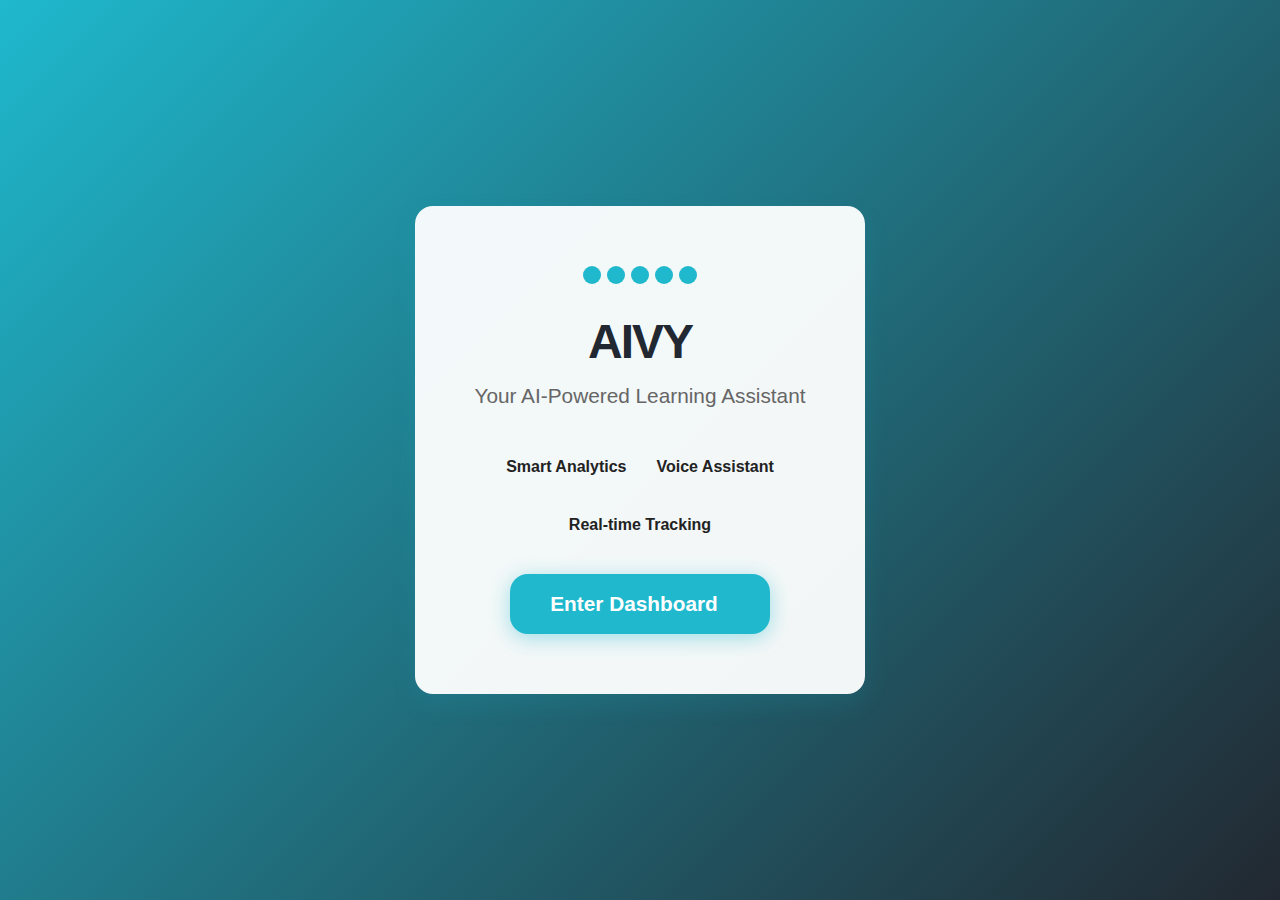
<file: AIVY_WorkingModel.html>
<!DOCTYPE html>
<html lang="en">
<head>
    <meta charset="UTF-8">
    <meta name="viewport" content="width=device-width, initial-scale=1.0">
    <title>AIVY - AI Learning Assistant</title>
    <link href="https://cdnjs.cloudflare.com/ajax/libs/font-awesome/6.0.0-beta3/css/all.min.css" rel="stylesheet">
    <script src="https://cdn.jsdelivr.net/npm/chart.js"></script>
    <script src="https://cdnjs.cloudflare.com/ajax/libs/gsap/3.12.2/gsap.min.js"></script>
    <style>
        /* Complete CSS Styling */
        :root {
            --color-main: #1FB8CD;
            --color-accent: #FFC185;
            --color-bg: #FCFCF9;
            --color-dark-bg: #222831;
            --color-alt: #B4413C;
            --color-success: #21B885;
            --shadow-lg: 0 10px 24px rgba(31,184,205,0.13);
            --radius-lg: 18px;
            --transition: all 240ms cubic-bezier(0.64,0.57,0.67,1.53);
        }

        * {
            margin: 0;
            padding: 0;
            box-sizing: border-box;
        }

        body {
            font-family: 'Inter', 'Arial', sans-serif;
            background: var(--color-bg);
            margin: 0;
            min-height: 100vh;
            color: #134259;
            transition: background var(--transition), color var(--transition);
        }

        [data-theme="dark"] {
            --color-bg: #1a1a2e;
            --color-main: #0f3460;
            --shadow-lg: 0 10px 24px rgba(0,0,0,0.3);
        }

        [data-theme="dark"] body {
            background: var(--color-dark-bg);
            color: #E6EFFF;
        }

        /* Landing Screen */
        .landing-screen {
            display: flex;
            align-items: center;
            justify-content: center;
            min-height: 100vh;
            background: linear-gradient(135deg, #1FB8CD 0%, #222831 100%);
            animation: fadeIn 900ms ease;
            position: fixed;
            width: 100vw;
            z-index: 9999;
            opacity: 1;
            pointer-events: auto;
            transition: opacity 0.8s;
        }
        
        .landing-screen.inactive {
            opacity: 0;
            pointer-events: none;
        }

        .landing-content {
            background: rgba(255,255,255,0.95);
            border-radius: var(--radius-lg);
            box-shadow: var(--shadow-lg);
            padding: 60px 40px;
            text-align: center;
            max-width: 450px;
            width: 90%;
            position: relative;
            z-index: 2;
        }

        .logo-animation .ai-brain {
            margin: 0 auto 30px;
            display: flex;
            justify-content: center;
            gap: 6px;
        }

        .ai-brain .brain-dot {
            width: 18px;
            height: 18px;
            background: var(--color-main);
            border-radius: 50%;
            animation: brainPulse 2s infinite cubic-bezier(.8,0,.6,1.8);
        }

        .brain-dot:nth-child(1) { animation-delay: 0s; }
        .brain-dot:nth-child(2) { animation-delay: 0.2s; }
        .brain-dot:nth-child(3) { animation-delay: 0.4s; }
        .brain-dot:nth-child(4) { animation-delay: 0.6s; }
        .brain-dot:nth-child(5) { animation-delay: 0.8s; }

        @keyframes brainPulse {
            0%, 100% { transform: scale(1); }
            50% { transform: scale(1.3); }
        }

        .landing-title {
            font-size: 3rem;
            font-weight: 800;
            letter-spacing: -2px;
            margin-bottom: 15px;
            color: #222831;
        }

        .landing-subtitle {
            font-size: 1.3rem;
            color: #666;
            margin-bottom: 40px;
        }

        .landing-features {
            display: flex;
            justify-content: center;
            gap: 30px;
            margin-bottom: 40px;
            flex-wrap: wrap;
        }

        .feature-item {
            display: flex;
            flex-direction: column;
            align-items: center;
            font-size: 1rem;
            color: #222;
            font-weight: 600;
            gap: 10px;
        }

        .feature-item i {
            font-size: 1.8rem;
            color: var(--color-main);
        }

        .enter-dashboard-btn {
            background: var(--color-main);
            color: #fff;
            font-size: 1.3rem;
            font-weight: 700;
            border: none;
            border-radius: var(--radius-lg);
            padding: 18px 40px;
            cursor: pointer;
            box-shadow: 0 4px 20px rgba(31,184,205,0.4);
            transition: all 0.3s;
            display: flex;
            align-items: center;
            gap: 12px;
            margin: 0 auto;
        }

        .enter-dashboard-btn:hover {
            background: var(--color-success);
            transform: translateY(-2px);
            box-shadow: 0 6px 25px rgba(31,184,205,0.5);
        }

        /* Main App Hidden Initially */
        .main-app {
            display: none;
        }

        /* Header */
        .top-header {
            display: flex;
            justify-content: space-between;
            align-items: center;
            padding: 20px 30px;
            background: #fff;
            box-shadow: 0 2px 15px rgba(31,184,205,0.1);
            z-index: 100;
            position: sticky;
            top: 0;
        }

        [data-theme="dark"] .top-header {
            background: var(--color-dark-bg);
            color: #E6EFFF;
        }

        .header-left {
            display: flex;
            align-items: center;
            gap: 25px;
        }

        .logo {
            display: flex;
            align-items: center;
            gap: 12px;
        }

        .logo-text {
            font-size: 1.5rem;
            font-weight: 700;
            color: var(--color-main);
        }

        .ai-brain.mini {
            width: 35px;
        }

        .ai-brain.mini .brain-dot {
            width: 8px;
            height: 8px;
        }

        .live-indicator {
            display: flex;
            align-items: center;
            gap: 10px;
            padding: 8px 16px;
            background: rgba(31,184,205,0.1);
            border-radius: 20px;
            font-weight: 600;
            font-size: 0.95rem;
            color: var(--color-main);
        }

        .pulse-dot {
            width: 10px;
            height: 10px;
            background: var(--color-success);
            border-radius: 50%;
            animation: pulse 1.5s infinite;
        }

        @keyframes pulse {
            0%, 100% { opacity: 1; }
            50% { opacity: 0.3; }
        }

        .header-center {
            flex: 1;
            max-width: 400px;
            margin: 0 30px;
        }

        .search-container {
            display: flex;
            align-items: center;
            gap: 8px;
            border-radius: 12px;
            background: #f8f9fa;
            padding: 8px 16px;
        }

        [data-theme="dark"] .search-container {
            background: #2c3e50;
        }

        .voice-search-input {
            border: none;
            background: transparent;
            font-size: 1.1rem;
            width: 100%;
            color: #134259;
            padding: 8px 0;
            outline: none;
        }

        [data-theme="dark"] .voice-search-input {
            color: #E6EFFF;
        }

        .voice-trigger-btn {
            background: var(--color-main);
            color: #fff;
            border: none;
            padding: 8px;
            border-radius: 10px;
            cursor: pointer;
            transition: background 0.2s;
        }

        .voice-trigger-btn:hover {
            background: var(--color-success);
        }

        .header-right {
            display: flex;
            align-items: center;
            gap: 20px;
        }

        .theme-toggle {
            cursor: pointer;
            font-size: 1.4rem;
            color: var(--color-main);
            padding: 8px;
            background: rgba(31,184,205,0.1);
            border-radius: 18px;
            transition: all 0.2s;
        }

        .theme-toggle:hover {
            background: rgba(31,184,205,0.2);
        }

        .theme-icon-light { display: inline; }
        .theme-icon-dark { display: none; }

        [data-theme="dark"] .theme-icon-light { display: none; }
        [data-theme="dark"] .theme-icon-dark { display: inline; color: #FFC185; }

        .notification-bell {
            position: relative;
            cursor: pointer;
            font-size: 1.3rem;
            color: var(--color-main);
        }

        .notification-count {
            position: absolute;
            top: -8px;
            right: -8px;
            background: var(--color-accent);
            color: #fff;
            font-size: 0.8rem;
            font-weight: 700;
            border-radius: 50%;
            padding: 3px 6px;
            min-width: 18px;
            text-align: center;
        }

        .user-avatar img {
            width: 40px;
            height: 40px;
            border-radius: 50%;
            box-shadow: 0 2px 8px rgba(31,184,205,0.2);
        }

        /* Sidebar */
        .sidebar {
            position: fixed;
            top: 77px;
            left: 0;
            width: 80px;
            background: #fff;
            z-index: 70;
            height: calc(100vh - 77px);
            display: flex;
            flex-direction: column;
            padding: 25px 0;
            box-shadow: 2px 0 10px rgba(31,184,205,0.08);
        }

        [data-theme="dark"] .sidebar {
            background: #2c3e50;
            color: #E6EFFF;
        }

        .nav-section {
            display: flex;
            flex-direction: column;
            gap: 25px;
            align-items: center;
        }

        .nav-item {
            background: none;
            border: none;
            display: flex;
            flex-direction: column;
            align-items: center;
            gap: 8px;
            font-size: 0.9rem;
            color: #666;
            cursor: pointer;
            position: relative;
            padding: 15px 0;
            transition: all 0.2s;
            width: 100%;
            text-align: center;
        }

        .nav-item.active,
        .nav-item:hover {
            background: rgba(31,184,205,0.15);
            color: var(--color-main);
        }

        .nav-item i {
            font-size: 1.4rem;
        }

        .nav-item span {
            font-size: 0.8rem;
            font-weight: 600;
        }

        .task-count,
        .ai-status-dot {
            font-size: 0.7rem;
            font-weight: 700;
            background: var(--color-accent);
            color: #fff;
            border-radius: 50%;
            padding: 2px 6px;
            position: absolute;
            top: 8px;
            right: 15px;
        }

        .ai-status-dot.active {
            background: var(--color-success);
        }

        /* Main Content */
        .main-content {
            margin-left: 80px;
            padding: 40px;
            min-height: calc(100vh - 77px);
        }

        .content-section {
            display: none;
        }

        .content-section.active {
            display: block;
        }

        .section-header {
            display: flex;
            align-items: center;
            justify-content: space-between;
            margin-bottom: 30px;
            flex-wrap: wrap;
            gap: 15px;
        }

        .section-header h1 {
            font-size: 2.2rem;
            font-weight: 800;
            color: var(--color-main);
            margin: 0;
        }

        .section-subtitle {
            font-size: 1.1rem;
            color: #666;
            margin-top: 5px;
        }

        .real-time-clock {
            display: flex;
            align-items: center;
            gap: 8px;
            background: rgba(31,184,205,0.1);
            padding: 10px 18px;
            border-radius: 15px;
            font-weight: 600;
            font-size: 1rem;
            color: var(--color-main);
        }

        /* Metrics Grid */
        .metrics-grid {
            display: grid;
            grid-template-columns: repeat(auto-fit, minmax(280px, 1fr));
            gap: 25px;
            margin-bottom: 40px;
        }

        .metric-card {
            background: #fff;
            border-radius: 16px;
            box-shadow: 0 4px 15px rgba(31,184,205,0.08);
            display: flex;
            align-items: flex-start;
            gap: 20px;
            padding: 30px 25px;
            transition: all 0.3s;
            cursor: pointer;
        }

        [data-theme="dark"] .metric-card {
            background: #1A2329;
            color: #E6EFFF;
        }

        .metric-card:hover {
            box-shadow: 0 8px 30px rgba(31,184,205,0.15);
            transform: translateY(-3px) scale(1.02);
        }

        .metric-icon {
            font-size: 2.5rem;
            display: flex;
            align-items: center;
            justify-content: center;
            width: 70px;
            height: 70px;
            border-radius: 50%;
            box-shadow: 0 4px 15px rgba(31,184,205,0.1);
            transition: all 0.3s;
        }

        .metric-content h3 {
            margin: 0;
            font-size: 2.5rem;
            font-weight: 800;
            color: var(--color-main);
        }

        .metric-label {
            font-size: 1.1rem;
            color: #666;
            margin: 5px 0;
        }

        .metric-change {
            display: flex;
            align-items: center;
            gap: 8px;
            margin-top: 8px;
            font-weight: 600;
            font-size: 0.95rem;
        }

        .metric-change.positive {
            color: var(--color-success);
        }

        .metric-change.negative {
            color: var(--color-accent);
        }

        .real-time-counter {
            font-size: 1rem;
            color: var(--color-success);
            margin-top: 8px;
            font-weight: 600;
        }

        /* Charts */
        .dashboard-charts {
            display: grid;
            grid-template-columns: 2fr 1fr;
            gap: 25px;
            margin-bottom: 35px;
        }

        .chart-card {
            background: #fff;
            border-radius: 16px;
            box-shadow: 0 4px 15px rgba(31,184,205,0.08);
            padding: 25px;
        }

        [data-theme="dark"] .chart-card {
            background: #1A2329;
        }

        .chart-card h3 {
            margin: 0 0 20px 0;
            font-size: 1.3rem;
            font-weight: 700;
            color: var(--color-main);
        }

        .chart-container {
            height: 250px;
            position: relative;
        }

        /* Tasks Section */
        .task-filters {
            display: flex;
            gap: 15px;
            margin-bottom: 25px;
            flex-wrap: wrap;
        }

        .filter-btn {
            background: #f8f9fa;
            border: 2px solid transparent;
            color: #666;
            padding: 10px 20px;
            border-radius: 12px;
            cursor: pointer;
            font-weight: 600;
            transition: all 0.2s;
        }

        .filter-btn.active,
        .filter-btn:hover {
            background: var(--color-main);
            color: #fff;
            border-color: var(--color-main);
        }

        .tasks-grid {
            display: grid;
            grid-template-columns: repeat(auto-fit, minmax(320px, 1fr));
            gap: 20px;
            margin-bottom: 30px;
        }

        .task-card {
            background: #fff;
            border-radius: 16px;
            box-shadow: 0 4px 15px rgba(31,184,205,0.08);
            padding: 25px;
            transition: all 0.3s;
            cursor: pointer;
        }

        [data-theme="dark"] .task-card {
            background: #1A2329;
        }

        .task-card:hover {
            box-shadow: 0 8px 25px rgba(31,184,205,0.15);
            transform: translateY(-2px);
        }

        .task-header {
            display: flex;
            justify-content: space-between;
            align-items: flex-start;
            margin-bottom: 15px;
        }

        .task-title {
            font-size: 1.2rem;
            font-weight: 700;
            color: var(--color-main);
        }

        .task-priority {
            padding: 5px 12px;
            border-radius: 10px;
            font-size: 0.85rem;
            font-weight: 700;
            text-transform: uppercase;
        }

        .task-priority.high {
            background: rgba(180,65,60,0.15);
            color: var(--color-alt);
        }

        .task-priority.medium {
            background: rgba(255,193,133,0.15);
            color: #e67e22;
        }

        .task-priority.low {
            background: rgba(31,184,205,0.15);
            color: var(--color-main);
        }

        .task-course {
            color: #666;
            font-size: 1rem;
            margin-bottom: 15px;
            font-weight: 500;
        }

        .task-meta {
            display: flex;
            justify-content: space-between;
            align-items: center;
            font-size: 0.95rem;
            color: #666;
        }

        .task-status {
            display: flex;
            align-items: center;
            gap: 8px;
        }

        .status-indicator {
            width: 10px;
            height: 10px;
            border-radius: 50%;
        }

        .status-indicator.in-progress {
            background: var(--color-accent);
        }

        .status-indicator.completed {
            background: var(--color-success);
        }

        .status-indicator.not-started {
            background: var(--color-main);
        }

        .task-actions {
            margin-top: 15px;
            display: flex;
            gap: 10px;
        }

        .task-btn {
            background: var(--color-main);
            color: #fff;
            border: none;
            padding: 8px 15px;
            border-radius: 8px;
            cursor: pointer;
            font-size: 0.9rem;
            transition: background 0.2s;
        }

        .task-btn:hover {
            background: var(--color-success);
        }

        .task-btn.secondary {
            background: #f8f9fa;
            color: #666;
        }

        .task-btn.secondary:hover {
            background: #e9ecef;
        }

        /* AI Chat Interface */
        .ai-chat-container {
            background: #fff;
            border-radius: 16px;
            box-shadow: 0 4px 15px rgba(31,184,205,0.08);
            height: 500px;
            display: flex;
            flex-direction: column;
        }

        [data-theme="dark"] .ai-chat-container {
            background: #1A2329;
        }

        .chat-messages {
            flex: 1;
            padding: 20px;
            overflow-y: auto;
            display: flex;
            flex-direction: column;
            gap: 15px;
        }

        .message {
            display: flex;
            gap: 12px;
            align-items: flex-start;
        }

        .message.user {
            flex-direction: row-reverse;
        }

        .message-avatar {
            width: 40px;
            height: 40px;
            border-radius: 50%;
            display: flex;
            align-items: center;
            justify-content: center;
            font-size: 1.2rem;
        }

        .message.ai .message-avatar {
            background: var(--color-main);
            color: #fff;
        }

        .message.user .message-avatar {
            background: var(--color-accent);
            color: #fff;
        }

        .message-content {
            background: #f8f9fa;
            padding: 15px;
            border-radius: 15px;
            max-width: 70%;
        }

        .message.user .message-content {
            background: var(--color-main);
            color: #fff;
        }

        .chat-input-container {
            padding: 20px;
            border-top: 1px solid #eee;
            display: flex;
            gap: 10px;
        }

        .chat-input {
            flex: 1;
            padding: 15px;
            border: 2px solid #eee;
            border-radius: 12px;
            outline: none;
            font-size: 1rem;
            transition: border-color 0.2s;
        }

        .chat-input:focus {
            border-color: var(--color-main);
        }

        .chat-send-btn {
            background: var(--color-main);
            color: #fff;
            border: none;
            padding: 15px 20px;
            border-radius: 12px;
            cursor: pointer;
            transition: background 0.2s;
        }

        .chat-send-btn:hover {
            background: var(--color-success);
        }

        /* Voice Modal */
        .voice-modal {
            display: none;
            position: fixed;
            top: 0;
            left: 0;
            width: 100vw;
            height: 100vh;
            background: rgba(34, 40, 49, 0.8);
            z-index: 99999;
            align-items: center;
            justify-content: center;
        }

        .voice-modal.active {
            display: flex;
        }

        .voice-modal-content {
            background: #fff;
            border-radius: 20px;
            padding: 50px 40px;
            box-shadow: 0 10px 40px rgba(0,0,0,0.2);
            text-align: center;
            min-width: 400px;
            position: relative;
        }

        .voice-animation {
            margin-bottom: 25px;
        }

        .sound-wave {
            display: flex;
            gap: 8px;
            justify-content: center;
            margin-bottom: 20px;
        }

        .wave {
            width: 12px;
            height: 30px;
            background: var(--color-main);
            border-radius: 15px;
            animation: waveAnim 1.2s infinite ease-in-out;
        }

        .wave:nth-child(1) { animation-delay: 0s; }
        .wave:nth-child(2) { animation-delay: 0.2s; }
        .wave:nth-child(3) { animation-delay: 0.4s; }
        .wave:nth-child(4) { animation-delay: 0.6s; }

        @keyframes waveAnim {
            0%, 100% { height: 15px; }
            50% { height: 45px; background: var(--color-success); }
        }

        #voiceStatus {
            font-size: 1.4rem;
            font-weight: 700;
            color: var(--color-main);
            margin-bottom: 15px;
        }

        #voiceTranscript {
            font-size: 1.1rem;
            color: #666;
            margin-bottom: 25px;
            min-height: 25px;
        }

        .voice-suggestions {
            display: flex;
            gap: 15px;
            justify-content: center;
            flex-wrap: wrap;
        }

        .voice-suggestions button {
            background: var(--color-main);
            color: #fff;
            padding: 10px 20px;
            border-radius: 15px;
            border: none;
            font-weight: 600;
            font-size: 0.95rem;
            cursor: pointer;
            transition: background 0.2s;
        }

        .voice-suggestions button:hover {
            background: var(--color-success);
        }

        .close-voice-btn {
            position: absolute;
            top: 20px;
            right: 20px;
            background: transparent;
            border: none;
            color: var(--color-alt);
            font-size: 1.5rem;
            cursor: pointer;
        }

        /* Notification Panel */
        .notification-panel {
            display: none;
            position: fixed;
            top: 100px;
            right: 30px;
            width: 380px;
            background: #fff;
            border-radius: 20px;
            box-shadow: 0 10px 30px rgba(31,184,205,0.2);
            z-index: 200;
            animation: slideInRight 0.3s ease;
        }

        .notification-panel.active {
            display: block;
        }

        @keyframes slideInRight {
            from { transform: translateX(100%); opacity: 0; }
            to { transform: translateX(0); opacity: 1; }
        }

        .notification-header {
            display: flex;
            justify-content: space-between;
            align-items: center;
            padding: 25px;
            border-bottom: 1px solid rgba(31,184,205,0.1);
        }

        .notification-header h3 {
            margin: 0;
            font-size: 1.3rem;
            color: var(--color-main);
        }

        .notification-header button {
            background: none;
            border: none;
            font-size: 1.2rem;
            color: #666;
            cursor: pointer;
        }

        .notification-list {
            padding: 25px;
            display: flex;
            flex-direction: column;
            gap: 20px;
        }

        .notification-item {
            display: flex;
            align-items: flex-start;
            gap: 15px;
            background: #f8f9fa;
            border-radius: 15px;
            padding: 18px;
        }

        .notification-item.urgent {
            background: rgba(180,65,60,0.1);
            border-left: 4px solid var(--color-alt);
        }

        .notification-item.success {
            background: rgba(33,184,133,0.1);
            border-left: 4px solid var(--color-success);
        }

        .notification-item i {
            font-size: 1.2rem;
            margin-top: 2px;
        }

        .notification-time {
            font-size: 0.85rem;
            color: #999;
            margin-top: 5px;
        }

        /* Card Styles */
        .card {
            background: #fff;
            border-radius: 16px;
            box-shadow: 0 4px 15px rgba(31,184,205,0.08);
            padding: 25px;
            margin-bottom: 25px;
        }

        [data-theme="dark"] .card {
            background: #1A2329;
        }

        .card h3 {
            margin: 0 0 20px 0;
            font-size: 1.4rem;
            font-weight: 700;
            color: var(--color-main);
        }

        /* AI Insights */
        .ai-insights-card {
            border-left: 5px solid var(--color-main);
        }

        .insight-header {
            display: flex;
            align-items: center;
            gap: 15px;
            margin-bottom: 15px;
        }

        .confidence-badge {
            background: var(--color-success);
            color: #fff;
            padding: 5px 12px;
            border-radius: 12px;
            font-size: 0.9rem;
            font-weight: 700;
        }

        .insight-text {
            margin-bottom: 20px;
            line-height: 1.7;
            font-size: 1rem;
        }

        .insight-recommendations h5 {
            margin-bottom: 15px;
            font-size: 1.1rem;
            color: var(--color-main);
        }

        .insight-recommendations ul {
            list-style: none;
            padding: 0;
        }

        .insight-recommendations li {
            margin-bottom: 10px;
            color: #666;
            padding-left: 20px;
            position: relative;
        }

        .insight-recommendations li::before {
            content: "•";
            color: var(--color-main);
            font-weight: bold;
            position: absolute;
            left: 0;
        }

        /* Responsive */
        @media (max-width: 1200px) {
            .dashboard-charts {
                grid-template-columns: 1fr;
            }
        }

        @media (max-width: 768px) {
            .sidebar {
                width: 60px;
            }
            
            .nav-item span {
                display: none;
            }
            
            .main-content {
                margin-left: 60px;
                padding: 20px;
            }
            
            .landing-features {
                flex-direction: column;
                gap: 20px;
            }
            
            .metrics-grid {
                grid-template-columns: 1fr;
            }
            
            .header-center {
                display: none;
            }
        }

        @media (max-width: 480px) {
            .landing-content {
                padding: 40px 20px;
                width: 95%;
            }
            
            .landing-title {
                font-size: 2.5rem;
            }
            
            .top-header {
                padding: 15px 20px;
                flex-direction: column;
                gap: 15px;
            }
            
            .sidebar {
                display: none;
            }
            
            .main-content {
                margin-left: 0;
                padding: 15px;
            }
        }

        /* Animations */
        @keyframes fadeIn {
            from { opacity: 0; transform: translateY(20px); }
            to { opacity: 1; transform: translateY(0); }
        }

        .animate-in {
            animation: fadeIn 0.6s ease-out;
        }

        /* Utility Classes */
        .text-center { text-align: center; }
        .mb-20 { margin-bottom: 20px; }
        .mt-20 { margin-top: 20px; }
        .hidden { display: none !important; }
    </style>
</head>
<body>
    <!-- Landing Screen -->
    <div id="landingScreen" class="landing-screen active">
        <div class="landing-content">
            <div class="logo-animation">
                <div class="ai-brain">
                    <div class="brain-dot"></div>
                    <div class="brain-dot"></div>
                    <div class="brain-dot"></div>
                    <div class="brain-dot"></div>
                    <div class="brain-dot"></div>
                </div>
                <h1 class="landing-title">AIVY</h1>
                <p class="landing-subtitle">Your AI-Powered Learning Assistant</p>
                <div class="landing-features">
                    <div class="feature-item">
                        <i class="fas fa-brain"></i>
                        <span>Smart Analytics</span>
                    </div>
                    <div class="feature-item">
                        <i class="fas fa-microphone"></i>
                        <span>Voice Assistant</span>
                    </div>
                    <div class="feature-item">
                        <i class="fas fa-chart-line"></i>
                        <span>Real-time Tracking</span>
                    </div>
                </div>
                <button class="enter-dashboard-btn" onclick="enterDashboard()">
                    <span>Enter Dashboard</span>
                    <i class="fas fa-arrow-right"></i>
                </button>
            </div>
        </div>
    </div>

    <!-- Main Application -->
    <div id="mainApp" class="main-app">
        <!-- Top Header -->
        <header class="top-header">
            <div class="header-left">
                <div class="logo">
                    <div class="ai-brain mini">
                        <div class="brain-dot"></div>
                        <div class="brain-dot"></div>
                        <div class="brain-dot"></div>
                    </div>
                    <span class="logo-text">AIVY</span>
                </div>
                <div class="live-indicator">
                    <div class="pulse-dot"></div>
                    <span>Live Updates</span>
                </div>
            </div>
            
            <div class="header-center">
                <div class="search-container">
                    <input type="text" placeholder="Ask me anything..." class="voice-search-input" id="headerInput">
                    <button class="voice-trigger-btn" onclick="toggleVoiceAssistant()">
                        <i class="fas fa-microphone"></i>
                    </button>
                </div>
            </div>

            <div class="header-right">
                <div class="theme-toggle" onclick="toggleTheme()">
                    <i class="fas fa-sun theme-icon-light"></i>
                    <i class="fas fa-moon theme-icon-dark"></i>
                </div>
                <div class="notification-bell" onclick="showNotifications()">
                    <i class="fas fa-bell"></i>
                    <span class="notification-count" id="notificationCount">3</span>
                </div>
                <div class="user-avatar">
                    <img src="data:image/svg+xml,%3Csvg xmlns='http://www.w3.org/2000/svg' width='40' height='40' viewBox='0 0 40 40'%3E%3Ccircle cx='20' cy='20' r='20' fill='%231FB8CD'/%3E%3Ctext x='50%25' y='50%25' text-anchor='middle' dy='.3em' font-size='18' font-family='Arial' fill='white'%3ES%3C/text%3E%3C/svg%3E" alt="User Avatar">
                </div>
            </div>
        </header>

        <!-- Voice Assistant Modal -->
        <div id="voiceModal" class="voice-modal">
            <div class="voice-modal-content">
                <div class="voice-animation">
                    <div class="sound-wave">
                        <div class="wave"></div>
                        <div class="wave"></div>
                        <div class="wave"></div>
                        <div class="wave"></div>
                    </div>
                </div>
                <h3 id="voiceStatus">Click to speak</h3>
                <p id="voiceTranscript"></p>
                <div class="voice-suggestions">
                    <button onclick="askVoiceQuestion('What are my upcoming deadlines?')">Upcoming Deadlines</button>
                    <button onclick="askVoiceQuestion('Show my performance analytics')">Performance Analytics</button>
                    <button onclick="askVoiceQuestion('Generate study plan')">Study Plan</button>
                </div>
                <button class="close-voice-btn" onclick="closeVoiceModal()">
                    <i class="fas fa-times"></i>
                </button>
            </div>
        </div>

        <!-- Notification Panel -->
        <div id="notificationPanel" class="notification-panel">
            <div class="notification-header">
                <h3>Notifications</h3>
                <button onclick="closeNotifications()"><i class="fas fa-times"></i></button>
            </div>
            <div class="notification-list" id="notificationList">
                <!-- Notifications populated by JS -->
            </div>
        </div>

        <!-- Sidebar Navigation -->
        <nav class="sidebar">
            <div class="nav-section">
                <div class="nav-item active" data-section="dashboard" onclick="navigateToSection('dashboard')">
                    <i class="fas fa-tachometer-alt"></i>
                    <span>Dashboard</span>
                </div>
                
                <div class="nav-item" data-section="tasks" onclick="navigateToSection('tasks')">
                    <i class="fas fa-tasks"></i>
                    <span>Tasks</span>
                    <div class="task-count" id="taskCount">8</div>
                </div>
                
                <div class="nav-item" data-section="analytics" onclick="navigateToSection('analytics')">
                    <i class="fas fa-chart-bar"></i>
                    <span>Analytics</span>
                </div>
                
                <div class="nav-item" data-section="ai-assistant" onclick="navigateToSection('ai-assistant')">
                    <i class="fas fa-robot"></i>
                    <span>AI Assistant</span>
                    <div class="ai-status-dot active"></div>
                </div>
            </div>
        </nav>

        <!-- Main Content -->
        <main class="main-content">
            <!-- Dashboard Section -->
            <section id="dashboard" class="content-section active">
                <div class="section-header">
                    <div>
                        <h1>Dashboard</h1>
                        <p class="section-subtitle">Welcome back! Here's your learning progress</p>
                    </div>
                    <div class="real-time-clock">
                        <i class="fas fa-clock"></i>
                        <span id="currentTime"></span>
                    </div>
                </div>

                <!-- Key Metrics -->
                <div class="metrics-grid">
                    <div class="metric-card" data-metric="courses" onclick="showMetricDetail('courses')">
                        <div class="metric-icon" style="background: linear-gradient(135deg, #1FB8CD, #21B885);">
                            <i class="fas fa-book" style="color: white;"></i>
                        </div>
                        <div class="metric-content">
                            <h3 id="totalCourses">4</h3>
                            <p class="metric-label">Total Courses</p>
                            <div class="metric-change positive">
                                <i class="fas fa-arrow-up"></i>
                                <span>+1 this week</span>
                            </div>
                        </div>
                    </div>

                    <div class="metric-card" data-metric="assignments" onclick="showMetricDetail('assignments')">
                        <div class="metric-icon" style="background: linear-gradient(135deg, #FFC185, #FF9A56);">
                            <i class="fas fa-clipboard-list" style="color: white;"></i>
                        </div>
                        <div class="metric-content">
                            <h3 id="activeAssignments">8</h3>
                            <p class="metric-label">Active Assignments</p>
                            <div class="metric-change negative">
                                <i class="fas fa-arrow-down"></i>
                                <span id="assignmentChange">2 completed today</span>
                            </div>
                        </div>
                    </div>

                    <div class="metric-card" data-metric="study-hours" onclick="showMetricDetail('study-hours')">
                        <div class="metric-icon" style="background: linear-gradient(135deg, #21B885, #17A971);">
                            <i class="fas fa-clock" style="color: white;"></i>
                        </div>
                        <div class="metric-content">
                            <h3 id="studyHours">32.5h</h3>
                            <p class="metric-label">Study Hours</p>
                            <div class="real-time-counter">
                                <span id="liveStudyTime">+2.5h today</span>
                            </div>
                        </div>
                    </div>

                    <div class="metric-card" data-metric="performance" onclick="showMetricDetail('performance')">
                        <div class="metric-icon" style="background: linear-gradient(135deg, #B4413C, #A83731);">
                            <i class="fas fa-trophy" style="color: white;"></i>
                        </div>
                        <div class="metric-content">
                            <h3 id="performanceScore">78%</h3>
                            <p class="metric-label">Performance Score</p>
                            <div class="metric-change positive">
                                <i class="fas fa-arrow-up"></i>
                                <span>+5% this week</span>
                            </div>
                        </div>
                    </div>
                </div>

                <!-- Charts Section -->
                <div class="dashboard-charts">
                    <div class="chart-card">
                        <h3>📈 Learning Progress Trend</h3>
                        <div class="chart-container">
                            <canvas id="progressChart"></canvas>
                        </div>
                    </div>

                    <div class="chart-card">
                        <h3>📊 Subject Performance</h3>
                        <div class="chart-container">
                            <canvas id="subjectChart"></canvas>
                        </div>
                    </div>
                </div>

                <!-- AI Insights -->
                <div class="card ai-insights-card">
                    <div class="insight-header">
                        <h3>🤖 AI Insights & Recommendations</h3>
                        <div class="confidence-badge">85% Accuracy</div>
                    </div>
                    
                    <div class="insight-content">
                        <h4>Performance Analysis</h4>
                        <p class="insight-text">You're <strong>80% strong in Python</strong> and excelling in Web Development, but showing weakness in <strong>ML basics and Neural Networks</strong>. Focus on fundamentals before advancing to complex topics.</p>
                        
                        <div class="insight-recommendations">
                            <h5>Recommended Actions:</h5>
                            <ul id="aiRecommendations">
                                <li>Dedicate 2 hours this week to Neural Network fundamentals</li>
                                <li>Practice TensorFlow tutorials for hands-on experience</li>
                                <li>Review Database query optimization concepts</li>
                            </ul>
                        </div>
                    </div>
                </div>
            </section>

            <!-- Tasks Section -->
            <section id="tasks" class="content-section">
                <div class="section-header">
                    <div>
                        <h1>Task Manager</h1>
                        <p class="section-subtitle">Manage your assignments and track progress</p>
                    </div>
                </div>

                <div class="task-filters">
                    <button class="filter-btn active" data-filter="all" onclick="filterTasks('all')">All Tasks</button>
                    <button class="filter-btn" data-filter="high" onclick="filterTasks('high')">High Priority</button>
                    <button class="filter-btn" data-filter="medium" onclick="filterTasks('medium')">Medium Priority</button>
                    <button class="filter-btn" data-filter="completed" onclick="filterTasks('completed')">Completed</button>
                </div>

                <div class="tasks-grid" id="tasksContainer">
                    <!-- Tasks populated by JavaScript -->
                </div>
            </section>

            <!-- Analytics Section -->
            <section id="analytics" class="content-section">
                <div class="section-header">
                    <div>
                        <h1>Learning Analytics</h1>
                        <p class="section-subtitle">Deep insights into your learning patterns</p>
                    </div>
                </div>

                <div class="chart-card">
                    <h3>📊 Knowledge Gap Analysis</h3>
                    <div class="chart-container">
                        <canvas id="analyticsChart"></canvas>
                    </div>
                </div>
            </section>

            <!-- AI Assistant Section -->
            <section id="ai-assistant" class="content-section">
                <div class="section-header">
                    <div>
                        <h1>🤖 AI Study Assistant</h1>
                        <p class="section-subtitle">Your intelligent learning companion</p>
                    </div>
                </div>

                <div class="ai-chat-container">
                    <div class="chat-messages" id="chatMessages">
                        <div class="message ai">
                            <div class="message-avatar">
                                <i class="fas fa-robot"></i>
                            </div>
                            <div class="message-content">
                                <p>Hi! I'm your AI study assistant. How can I help you today? You can ask me about deadlines, performance analysis, study recommendations, or anything else!</p>
                            </div>
                        </div>
                    </div>
                    <div class="chat-input-container">
                        <input type="text" placeholder="Type your message..." class="chat-input" id="chatInput">
                        <button class="chat-send-btn" onclick="sendChatMessage()">
                            <i class="fas fa-paper-plane"></i>
                        </button>
                    </div>
                </div>
            </section>
        </main>
    </div>

    <script>
        // --- COMPLETE WORKING JAVASCRIPT ---
        
        // Application Data with Real Functionality
        const appData = {
            studentProfile: { 
                name: "Student User", 
                totalCourses: 4, 
                activeAssignments: 8, 
                studyHours: 32.5, 
                performanceScore: 78 
            },
            tasks: [
                { 
                    id: 1, 
                    title: "ML Project Report", 
                    course: "Machine Learning", 
                    dueDate: "2025-09-30", 
                    priority: "high", 
                    status: "in-progress", 
                    estimatedHours: 8,
                    description: "Complete machine learning project report with analysis and conclusions"
                },
                { 
                    id: 2, 
                    title: "React Component Design", 
                    course: "Web Development", 
                    dueDate: "2025-10-02", 
                    priority: "medium", 
                    status: "not-started", 
                    estimatedHours: 4,
                    description: "Design and implement reusable React components"
                },
                { 
                    id: 3, 
                    title: "Database Query Optimization", 
                    course: "Database Systems", 
                    dueDate: "2025-10-05", 
                    priority: "high", 
                    status: "in-progress", 
                    estimatedHours: 6,
                    description: "Optimize database queries for better performance"
                },
                { 
                    id: 4, 
                    title: "Graph Algorithms Implementation", 
                    course: "Data Structures", 
                    dueDate: "2025-09-28", 
                    priority: "completed", 
                    status: "completed", 
                    estimatedHours: 5,
                    description: "Implement BFS and DFS graph algorithms"
                },
                { 
                    id: 5, 
                    title: "Neural Networks Study", 
                    course: "Machine Learning", 
                    dueDate: "2025-10-08", 
                    priority: "medium", 
                    status: "not-started", 
                    estimatedHours: 3,
                    description: "Study neural network fundamentals and architectures"
                }
            ],
            performanceData: {
                overallTrend: [65, 68, 72, 75, 78, 82, 78],
                subjectPerformance: {
                    "Machine Learning": 72,
                    "Data Structures": 85,
                    "Database Systems": 68,
                    "Web Development": 90
                },
                knowledgeGaps: [
                    { topic: "Neural Networks", confidence: 45 },
                    { topic: "Query Optimization", confidence: 52 },
                    { topic: "Deep Learning", confidence: 38 },
                    { topic: "React Hooks", confidence: 78 },
                    { topic: "Graph Theory", confidence: 88 }
                ]
            },
            notifications: [
                {
                    id: 1,
                    type: "urgent",
                    icon: "fas fa-exclamation-triangle",
                    title: "Deadline Alert!",
                    message: "ML Project Report due in 2 days",
                    time: "Just now",
                    read: false
                },
                {
                    id: 2,
                    type: "info",
                    icon: "fas fa-lightbulb",
                    title: "Study Recommendation",
                    message: "Perfect time to study Neural Networks",
                    time: "5 min ago",
                    read: false
                },
                {
                    id: 3,
                    type: "success",
                    icon: "fas fa-check-circle",
                    title: "Goal Achieved!",
                    message: "Study streak: 7 days completed",
                    time: "1 hour ago",
                    read: true
                }
            ]
        };

        // Global variables
        let currentTheme = "light";
        let currentFilter = "all";
        let progressChart = null;
        let subjectChart = null;
        let analyticsChart = null;
        let synth = window.speechSynthesis;
        let studyStartTime = Date.now();
        let totalStudyHours = 32.5;

        // Initialize when page loads
        document.addEventListener('DOMContentLoaded', function() {
            setTimeout(() => animateLanding(), 500);
            initializeApp();
        });

        function initializeApp() {
            updateRealTimeClock();
            renderNotifications();
            renderTasks();
            setTimeout(() => animateMetrics(), 1000);
            setTimeout(() => initializeCharts(), 1500);
            startRealTimeUpdates();
            setupEventListeners();
        }

        function setupEventListeners() {
            // Enter key for chat
            document.getElementById('chatInput').addEventListener('keypress', function(e) {
                if (e.key === 'Enter') {
                    sendChatMessage();
                }
            });

            // Enter key for header search
            document.getElementById('headerInput').addEventListener('keypress', function(e) {
                if (e.key === 'Enter') {
                    handleHeaderSearch();
                }
            });

            // Close notifications when clicking outside
            document.addEventListener('click', function(e) {
                const panel = document.getElementById('notificationPanel');
                const bell = document.querySelector('.notification-bell');
                
                if (panel.classList.contains('active') && !panel.contains(e.target) && !bell.contains(e.target)) {
                    closeNotifications();
                }
            });
        }

        // Landing Animation
        function animateLanding() {
            if (typeof gsap !== 'undefined') {
                gsap.from(".landing-content", {
                    y: 50,
                    opacity: 0,
                    duration: 1.2,
                    ease: "power2.out"
                });
            }
        }

        function enterDashboard() {
            const landing = document.getElementById("landingScreen");
            const mainApp = document.getElementById("mainApp");
            
            landing.classList.add("inactive");
            setTimeout(() => {
                landing.style.display = "none";
                mainApp.style.display = "block";
                mainApp.classList.add("animate-in");
            }, 800);
        }

        // Navigation System
        function navigateToSection(section) {
            // Update nav items
            document.querySelectorAll('.nav-item').forEach(item => {
                item.classList.remove('active');
                if (item.dataset.section === section) {
                    item.classList.add('active');
                }
            });

            // Show section with animation
            document.querySelectorAll('.content-section').forEach(sec => {
                sec.classList.remove('active');
            });
            
            const targetSection = document.getElementById(section);
            targetSection.classList.add('active');
            
            // Section-specific actions
            if (section === 'analytics') {
                setTimeout(() => initializeAnalyticsChart(), 100);
            }
        }

        // Theme Toggle with Persistence
        function toggleTheme() {
            currentTheme = currentTheme === "light" ? "dark" : "light";
            document.documentElement.setAttribute('data-theme', currentTheme);
            localStorage.setItem('aivy-theme', currentTheme);
            
            // Update charts colors for theme
            updateChartsForTheme();
        }

        // Real-time Clock and Updates
        function updateRealTimeClock() {
            const clockElem = document.getElementById('currentTime');
            if (clockElem) {
                function updateTime() {
                    const now = new Date();
                    clockElem.textContent = now.toLocaleTimeString([], {
                        hour: '2-digit',
                        minute: '2-digit',
                        second: '2-digit'
                    });
                }
                updateTime();
                setInterval(updateTime, 1000);
            }
        }

        function startRealTimeUpdates() {
            // Update study hours every minute
            setInterval(() => {
                const now = Date.now();
                const hoursStudied = (now - studyStartTime) / (1000 * 60 * 60);
                const newTotal = (totalStudyHours + hoursStudied).toFixed(1);
                
                document.getElementById('studyHours').textContent = newTotal + 'h';
                document.getElementById('liveStudyTime').textContent = `+${hoursStudied.toFixed(1)}h today`;
            }, 60000);

            // Update performance score gradually
            setInterval(() => {
                const currentScore = parseInt(document.getElementById('performanceScore').textContent);
                if (Math.random() > 0.8) { // 20% chance to update
                    const change = Math.random() > 0.6 ? 1 : -1;
                    const newScore = Math.max(65, Math.min(95, currentScore + change));
                    document.getElementById('performanceScore').textContent = newScore + '%';
                    updateProgressChart();
                }
            }, 30000);

            // Add new notifications occasionally
            setInterval(() => {
                if (Math.random() > 0.9) { // 10% chance
                    addRandomNotification();
                }
            }, 120000);
        }

        // Animate metrics with enhanced counting effect
        function animateMetrics() {
            const metrics = [
                { id: 'totalCourses', value: appData.studentProfile.totalCourses },
                { id: 'activeAssignments', value: appData.studentProfile.activeAssignments },
                { id: 'studyHours', value: appData.studentProfile.studyHours, suffix: 'h' },
                { id: 'performanceScore', value: appData.studentProfile.performanceScore, suffix: '%' }
            ];

            metrics.forEach((metric, index) => {
                setTimeout(() => {
                    const element = document.getElementById(metric.id);
                    if (element) {
                        animateNumber(element, 0, metric.value, metric.suffix || '');
                    }
                }, index * 200);
            });
        }

        function animateNumber(element, start, end, suffix) {
            const duration = 1500;
            const steps = 60;
            const stepValue = (end - start) / steps;
            const stepDuration = duration / steps;
            
            let current = start;
            const timer = setInterval(() => {
                current += stepValue;
                if (current >= end) {
                    current = end;
                    clearInterval(timer);
                }
                
                const displayValue = suffix === 'h' ? current.toFixed(1) : Math.round(current);
                element.textContent = displayValue + suffix;
            }, stepDuration);
        }

        // Enhanced Chart System
        function initializeCharts() {
            if (typeof Chart === 'undefined') {
                console.log('Chart.js not loaded yet, retrying...');
                setTimeout(initializeCharts, 1000);
                return;
            }

            initializeProgressChart();
            initializeSubjectChart();
        }

        function initializeProgressChart() {
            const ctx = document.getElementById('progressChart');
            if (!ctx) return;

            if (progressChart) {
                progressChart.destroy();
            }

            progressChart = new Chart(ctx, {
                type: 'line',
                data: {
                    labels: ['Week 1', 'Week 2', 'Week 3', 'Week 4', 'Week 5', 'Week 6', 'Week 7'],
                    datasets: [{
                        label: 'Performance Score',
                        data: appData.performanceData.overallTrend,
                        borderColor: '#1FB8CD',
                        backgroundColor: 'rgba(31,184,205,0.1)',
                        fill: true,
                        tension: 0.4,
                        pointBackgroundColor: '#FFC185',
                        pointRadius: 8,
                        pointBorderColor: '#fff',
                        pointBorderWidth: 3,
                        pointHoverRadius: 10,
                    }]
                },
                options: {
                    responsive: true,
                    maintainAspectRatio: false,
                    animation: {
                        duration: 1500,
                        easing: 'easeOutQuart'
                    },
                    plugins: {
                        legend: { display: false },
                        tooltip: {
                            backgroundColor: 'rgba(0,0,0,0.8)',
                            titleColor: '#fff',
                            bodyColor: '#fff',
                            borderColor: '#1FB8CD',
                            borderWidth: 2
                        }
                    },
                    scales: {
                        y: {
                            min: 60,
                            max: 100,
                            grid: { color: 'rgba(0,0,0,0.05)' },
                            ticks: { callback: function(value) { return value + '%'; } }
                        },
                        x: {
                            grid: { color: 'rgba(0,0,0,0.05)' }
                        }
                    },
                    interaction: {
                        intersect: false,
                        mode: 'index'
                    }
                }
            });
        }

        function initializeSubjectChart() {
            const ctx = document.getElementById('subjectChart');
            if (!ctx) return;

            if (subjectChart) {
                subjectChart.destroy();
            }

            const subjects = Object.keys(appData.performanceData.subjectPerformance);
            const scores = Object.values(appData.performanceData.subjectPerformance);

            subjectChart = new Chart(ctx, {
                type: 'doughnut',
                data: {
                    labels: subjects,
                    datasets: [{
                        data: scores,
                        backgroundColor: ['#1FB8CD', '#FFC185', '#B4413C', '#21B885'],
                        borderWidth: 4,
                        borderColor: '#fff',
                        hoverBorderWidth: 6,
                        hoverOffset: 10
                    }]
                },
                options: {
                    responsive: true,
                    maintainAspectRatio: false,
                    plugins: {
                        legend: {
                            position: 'bottom',
                            labels: {
                                padding: 20,
                                usePointStyle: true,
                                font: { size: 12, weight: '600' }
                            }
                        },
                        tooltip: {
                            backgroundColor: 'rgba(0,0,0,0.8)',
                            titleColor: '#fff',
                            bodyColor: '#fff',
                            callbacks: {
                                label: function(context) {
                                    return context.label + ': ' + context.parsed + '%';
                                }
                            }
                        }
                    },
                    animation: {
                        animateScale: true,
                        animateRotate: true,
                        duration: 1500
                    }
                }
            });
        }

        function initializeAnalyticsChart() {
            const ctx = document.getElementById('analyticsChart');
            if (!ctx) return;

            if (analyticsChart) {
                analyticsChart.destroy();
            }

            const gaps = appData.performanceData.knowledgeGaps;

            analyticsChart = new Chart(ctx, {
                type: 'bar',
                data: {
                    labels: gaps.map(g => g.topic),
                    datasets: [{
                        label: 'Confidence Level',
                        data: gaps.map(g => g.confidence),
                        backgroundColor: gaps.map(g => 
                            g.confidence < 50 ? '#B4413C' : 
                            g.confidence < 70 ? '#FFC185' : '#21B885'
                        ),
                        borderRadius: 8,
                        borderSkipped: false,
                    }]
                },
                options: {
                    responsive: true,
                    maintainAspectRatio: false,
                    plugins: {
                        legend: { display: false },
                        tooltip: {
                            backgroundColor: 'rgba(0,0,0,0.8)',
                            callbacks: {
                                label: function(context) {
                                    return 'Confidence: ' + context.parsed.y + '%';
                                }
                            }
                        }
                    },
                    scales: {
                        y: {
                            beginAtZero: true,
                            max: 100,
                            ticks: { callback: function(value) { return value + '%'; } }
                        },
                        x: {
                            ticks: { maxRotation: 45 }
                        }
                    },
                    animation: { duration: 1200 }
                }
            });
        }

        function updateProgressChart() {
            if (progressChart) {
                // Add new data point
                const currentScore = parseInt(document.getElementById('performanceScore').textContent);
                appData.performanceData.overallTrend.push(currentScore);
                
                // Keep only last 7 points
                if (appData.performanceData.overallTrend.length > 7) {
                    appData.performanceData.overallTrend.shift();
                }
                
                progressChart.data.datasets[0].data = appData.performanceData.overallTrend;
                progressChart.update('active');
            }
        }

        function updateChartsForTheme() {
            const isDark = currentTheme === 'dark';
            const textColor = isDark ? '#E6EFFF' : '#134259';
            
            [progressChart, subjectChart, analyticsChart].forEach(chart => {
                if (chart) {
                    chart.options.scales.x.ticks.color = textColor;
                    chart.options.scales.y.ticks.color = textColor;
                    chart.update();
                }
            });
        }

        // Task Management System
        function renderTasks() {
            const container = document.getElementById('tasksContainer');
            const filteredTasks = getFilteredTasks();
            
            container.innerHTML = filteredTasks.map(task => createTaskCard(task)).join('');
            
            // Update task count in sidebar
            const activeCount = appData.tasks.filter(t => t.status !== 'completed').length;
            document.getElementById('taskCount').textContent = activeCount;
        }

        function getFilteredTasks() {
            let filtered = appData.tasks;
            
            switch(currentFilter) {
                case 'high':
                    return filtered.filter(t => t.priority === 'high' && t.status !== 'completed');
                case 'medium':
                    return filtered.filter(t => t.priority === 'medium' && t.status !== 'completed');
                case 'completed':
                    return filtered.filter(t => t.status === 'completed');
                default:
                    return filtered;
            }
        }

        function createTaskCard(task) {
            const dueDate = new Date(task.dueDate);
            const today = new Date();
            const daysUntilDue = Math.ceil((dueDate - today) / (1000 * 60 * 60 * 24));
            
            let dueDateText = task.dueDate;
            if (daysUntilDue === 0) dueDateText = "Due Today";
            else if (daysUntilDue === 1) dueDateText = "Due Tomorrow";
            else if (daysUntilDue < 0) dueDateText = "Overdue";
            
            const priorityClass = task.priority === 'completed' ? task.status : task.priority;
            
            return `
                <div class="task-card" onclick="showTaskDetail(${task.id})">
                    <div class="task-header">
                        <h3 class="task-title">${task.title}</h3>
                        <span class="task-priority ${priorityClass}">${priorityClass}</span>
                    </div>
                    <div class="task-course">${task.course}</div>
                    <div class="task-meta">
                        <span class="task-status">
                            <span class="status-indicator ${task.status}"></span>
                            ${task.status.replace('-', ' ')}
                        </span>
                        <span class="task-due">${dueDateText}</span>
                        <span class="task-hours">${task.estimatedHours}h</span>
                    </div>
                    <div class="task-actions">
                        <button class="task-btn" onclick="event.stopPropagation(); updateTaskStatus(${task.id})">
                            ${task.status === 'completed' ? 'Reopen' : 'Mark Complete'}
                        </button>
                        <button class="task-btn secondary" onclick="event.stopPropagation(); editTask(${task.id})">
                            Edit
                        </button>
                    </div>
                </div>
            `;
        }

        function filterTasks(filter) {
            currentFilter = filter;
            
            // Update filter buttons
            document.querySelectorAll('.filter-btn').forEach(btn => {
                btn.classList.remove('active');
                if (btn.dataset.filter === filter) {
                    btn.classList.add('active');
                }
            });
            
            renderTasks();
        }

        function updateTaskStatus(taskId) {
            const task = appData.tasks.find(t => t.id === taskId);
            if (task) {
                if (task.status === 'completed') {
                    task.status = 'in-progress';
                } else {
                    task.status = 'completed';
                    
                    // Add completion notification
                    addNotification({
                        type: 'success',
                        icon: 'fas fa-check-circle',
                        title: 'Task Completed!',
                        message: `${task.title} marked as complete`,
                        time: 'Just now'
                    });
                }
                
                renderTasks();
                updateAssignmentMetrics();
            }
        }

        function updateAssignmentMetrics() {
            const activeCount = appData.tasks.filter(t => t.status !== 'completed').length;
            const completedToday = appData.tasks.filter(t => 
                t.status === 'completed' && 
                new Date(t.completedDate || new Date()).toDateString() === new Date().toDateString()
            ).length;
            
            document.getElementById('activeAssignments').textContent = activeCount;
            document.getElementById('assignmentChange').textContent = `${completedToday} completed today`;
        }

        function showTaskDetail(taskId) {
            const task = appData.tasks.find(t => t.id === taskId);
            if (task) {
                speakText(`Task: ${task.title}. Course: ${task.course}. Priority: ${task.priority}. Status: ${task.status}. ${task.description}`);
            }
        }

        function editTask(taskId) {
            const task = appData.tasks.find(t => t.id === taskId);
            if (task) {
                const newTitle = prompt("Edit task title:", task.title);
                if (newTitle && newTitle.trim()) {
                    task.title = newTitle.trim();
                    renderTasks();
                }
            }
        }

        // Notification System
        function renderNotifications() {
            const container = document.getElementById('notificationList');
            const unreadCount = appData.notifications.filter(n => !n.read).length;
            
            document.getElementById('notificationCount').textContent = unreadCount;
            
            container.innerHTML = appData.notifications.map(notification => `
                <div class="notification-item ${notification.type}" onclick="markNotificationRead(${notification.id})">
                    <i class="${notification.icon}" style="color: ${getNotificationColor(notification.type)};"></i>
                    <div>
                        <p><strong>${notification.title}</strong></p>
                        <p>${notification.message}</p>
                        <span class="notification-time">${notification.time}</span>
                    </div>
                </div>
            `).join('');
        }

        function getNotificationColor(type) {
            switch(type) {
                case 'urgent': return '#B4413C';
                case 'success': return '#21B885';
                default: return '#FFC185';
            }
        }

        function addNotification(notification) {
            const newNotification = {
                id: Date.now(),
                read: false,
                ...notification
            };
            
            appData.notifications.unshift(newNotification);
            renderNotifications();
        }

        function addRandomNotification() {
            const notifications = [
                {
                    type: 'info',
                    icon: 'fas fa-lightbulb',
                    title: 'Study Break Reminder',
                    message: 'You\'ve been studying for 2 hours. Time for a break!',
                    time: 'Just now'
                },
                {
                    type: 'success',
                    icon: 'fas fa-trophy',
                    title: 'Achievement Unlocked',
                    message: 'Completed 5 tasks this week!',
                    time: 'Just now'
                }
            ];
            
            const randomNotification = notifications[Math.floor(Math.random() * notifications.length)];
            addNotification(randomNotification);
        }

        function markNotificationRead(id) {
            const notification = appData.notifications.find(n => n.id === id);
            if (notification) {
                notification.read = true;
                renderNotifications();
            }
        }

        function showNotifications() {
            document.getElementById('notificationPanel').classList.add('active');
        }

        function closeNotifications() {
            document.getElementById('notificationPanel').classList.remove('active');
        }

        // Voice Assistant System
        function toggleVoiceAssistant() {
            const modal = document.getElementById('voiceModal');
            modal.classList.toggle('active');
            
            if (modal.classList.contains('active')) {
                document.getElementById('voiceStatus').textContent = "Listening...";
                startListening();
            }
        }

        function closeVoiceModal() {
            document.getElementById('voiceModal').classList.remove('active');
            if (synth) synth.cancel();
        }

        function startListening() {
            if ('webkitSpeechRecognition' in window || 'SpeechRecognition' in window) {
                const SpeechRecognition = window.SpeechRecognition || window.webkitSpeechRecognition;
                const recognition = new SpeechRecognition();
                
                recognition.continuous = false;
                recognition.interimResults = false;
                recognition.lang = 'en-US';
                
                recognition.onstart = function() {
                    document.getElementById('voiceStatus').textContent = "Listening... Speak now";
                };
                
                recognition.onresult = function(event) {
                    const transcript = event.results[0][0].transcript;
                    document.getElementById('voiceTranscript').textContent = transcript;
                    processVoiceCommand(transcript);
                };
                
                recognition.onerror = function(event) {
                    document.getElementById('voiceStatus').textContent = "Error: " + event.error;
                };
                
                recognition.start();
            } else {
                document.getElementById('voiceStatus').textContent = "Voice recognition not supported";
            }
        }

        function askVoiceQuestion(question) {
            document.getElementById('voiceTranscript').textContent = question;
            processVoiceCommand(question);
        }

        function processVoiceCommand(command) {
            document.getElementById('voiceStatus').textContent = "Processing...";
            
            setTimeout(() => {
                const response = getAIResponse(command);
                document.getElementById('voiceStatus').textContent = "Speaking answer...";
                speakText(response);
                
                // Add to chat if AI Assistant section is active
                if (document.getElementById('ai-assistant').classList.contains('active')) {
                    addChatMessage('user', command);
                    setTimeout(() => addChatMessage('ai', response), 500);
                }
                
                setTimeout(() => {
                    document.getElementById('voiceStatus').textContent = "Ready for next question";
                }, 1000);
            }, 1000);
        }

        function speakText(text) {
            if (!synth) return;
            
            synth.cancel();
            
            const utterance = new SpeechSynthesisUtterance(text);
            utterance.rate = 1.0;
            utterance.pitch = 1.0;
            utterance.volume = 0.8;
            
            // Try to use a more natural voice
            const voices = synth.getVoices();
            const preferredVoice = voices.find(voice => 
                voice.name.includes('Google') || 
                voice.name.includes('Microsoft') ||
                voice.lang.includes('en')
            );
            if (preferredVoice) {
                utterance.voice = preferredVoice;
            }
            
            synth.speak(utterance);
        }

        // Enhanced AI Response System
        function getAIResponse(input) {
            const lowerInput = input.toLowerCase();
            
            if (lowerInput.includes('deadline') || lowerInput.includes('due')) {
                const urgentTasks = appData.tasks.filter(t => {
                    const dueDate = new Date(t.dueDate);
                    const today = new Date();
                    const daysLeft = Math.ceil((dueDate - today) / (1000 * 60 * 60 * 24));
                    return daysLeft <= 3 && t.status !== 'completed';
                });
                
                if (urgentTasks.length === 0) {
                    return "Great news! You have no urgent deadlines coming up.";
                }
                
                return `You have ${urgentTasks.length} urgent deadline${urgentTasks.length > 1 ? 's' : ''}: ${urgentTasks.map(t => `${t.title} due ${t.dueDate}`).join(', ')}.`;
            }
            
            if (lowerInput.includes('performance') || lowerInput.includes('analytics')) {
                const currentScore = document.getElementById('performanceScore').textContent;
                const subjects = appData.performanceData.subjectPerformance;
                const best = Object.keys(subjects).reduce((a, b) => subjects[a] > subjects[b] ? a : b);
                const worst = Object.keys(subjects).reduce((a, b) => subjects[a] < subjects[b] ? a : b);
                
                return `Your current performance is ${currentScore}. You're strongest in ${best} at ${subjects[best]}%, and should focus on ${worst} which is at ${subjects[worst]}%.`;
            }
            
            if (lowerInput.includes('study plan') || lowerInput.includes('schedule')) {
                const weakAreas = appData.performanceData.knowledgeGaps
                    .filter(g => g.confidence < 60)
                    .map(g => g.topic);
                
                if (weakAreas.length === 0) {
                    return "You're doing great! Continue with your current study routine and maybe explore advanced topics.";
                }
                
                return `Based on your weak areas, I recommend studying: ${weakAreas.slice(0, 3).join(', ')}. Spend 2 hours on each this week for maximum improvement.`;
            }
            
            if (lowerInput.includes('task') || lowerInput.includes('assignment')) {
                const inProgress = appData.tasks.filter(t => t.status === 'in-progress').length;
                const notStarted = appData.tasks.filter(t => t.status === 'not-started').length;
                
                return `You have ${inProgress} tasks in progress and ${notStarted} not started yet. I recommend focusing on high-priority items first.`;
            }
            
            if (lowerInput.includes('help') || lowerInput.includes('what can you do')) {
                return "I can help you with deadlines, performance analysis, study planning, task management, and learning recommendations. Just ask me naturally!";
            }
            
            if (lowerInput.includes('motivate') || lowerInput.includes('encourage')) {
                const motivations = [
                    "You're making excellent progress! Keep up the great work!",
                    "Every expert was once a beginner. You're on the right path!",
                    "Your consistency in studying will pay off. Stay focused!",
                    "Learning is a journey, not a race. You're doing amazingly well!"
                ];
                return motivations[Math.floor(Math.random() * motivations.length)];
            }
            
            return "I can help you with deadlines, performance analysis, study plans, and task management. What would you like to know more about?";
        }

        // Chat System
        function sendChatMessage() {
            const input = document.getElementById('chatInput');
            const message = input.value.trim();
            
            if (!message) return;
            
            addChatMessage('user', message);
            input.value = '';
            
            // Show typing indicator
            setTimeout(() => {
                const response = getAIResponse(message);
                addChatMessage('ai', response);
                speakText(response);
            }, 1000);
        }

        function addChatMessage(sender, message) {
            const container = document.getElementById('chatMessages');
            const messageDiv = document.createElement('div');
            messageDiv.className = `message ${sender}`;
            
            messageDiv.innerHTML = `
                <div class="message-avatar">
                    <i class="fas fa-${sender === 'ai' ? 'robot' : 'user'}"></i>
                </div>
                <div class="message-content">
                    <p>${message}</p>
                </div>
            `;
            
            container.appendChild(messageDiv);
            container.scrollTop = container.scrollHeight;
            
            // Animate new message
            if (typeof gsap !== 'undefined') {
                gsap.from(messageDiv, { y: 20, opacity: 0, duration: 0.5 });
            }
        }

        function handleHeaderSearch() {
            const input = document.getElementById('headerInput');
            const query = input.value.trim();
            
            if (!query) return;
            
            // Process search and provide response
            const response = getAIResponse(query);
            speakText(response);
            
            // Navigate to AI assistant and add message
            navigateToSection('ai-assistant');
            setTimeout(() => {
                addChatMessage('user', query);
                setTimeout(() => addChatMessage('ai', response), 500);
            }, 500);
            
            input.value = '';
        }

        // Metric Detail System
        function showMetricDetail(metric) {
            let message = '';
            
            switch(metric) {
                case 'courses':
                    message = "You're enrolled in 4 courses: Machine Learning, Data Structures, Database Systems, and Web Development. Great variety for a well-rounded education!";
                    break;
                case 'assignments':
                    const active = appData.tasks.filter(t => t.status !== 'completed').length;
                    message = `You have ${active} active assignments. Focus on high-priority items and break them into smaller tasks for better management.`;
                    break;
                case 'study-hours':
                    message = "You've studied 32.5 hours this week. Excellent dedication! Remember to take regular breaks for optimal learning.";
                    break;
                case 'performance':
                    message = "Your performance score of 78% shows strong progress. You're excelling in Web Development and doing well in Data Structures.";
                    break;
            }
            
            speakText(message);
        }

        // Initialize theme from localStorage
        const savedTheme = localStorage.getItem('aivy-theme');
        if (savedTheme) {
            currentTheme = savedTheme;
            document.documentElement.setAttribute('data-theme', currentTheme);
        }

        // Keyboard shortcuts
        document.addEventListener('keydown', function(e) {
            if (e.ctrlKey || e.metaKey) {
                switch(e.key) {
                    case ' ':
                        e.preventDefault();
                        toggleVoiceAssistant();
                        break;
                    case 'd':
                        e.preventDefault();
                        navigateToSection('dashboard');
                        break;
                    case 't':
                        e.preventDefault();
                        navigateToSection('tasks');
                        break;
                    case 'a':
                        e.preventDefault();
                        navigateToSection('analytics');
                        break;
                }
            }
        });

        console.log('🤖 AIVY Dashboard Loaded Successfully!');
        console.log('💡 Keyboard shortcuts: Ctrl+Space (Voice), Ctrl+D (Dashboard), Ctrl+T (Tasks), Ctrl+A (Analytics)');
    </script>
</body>
</html>
</file>
